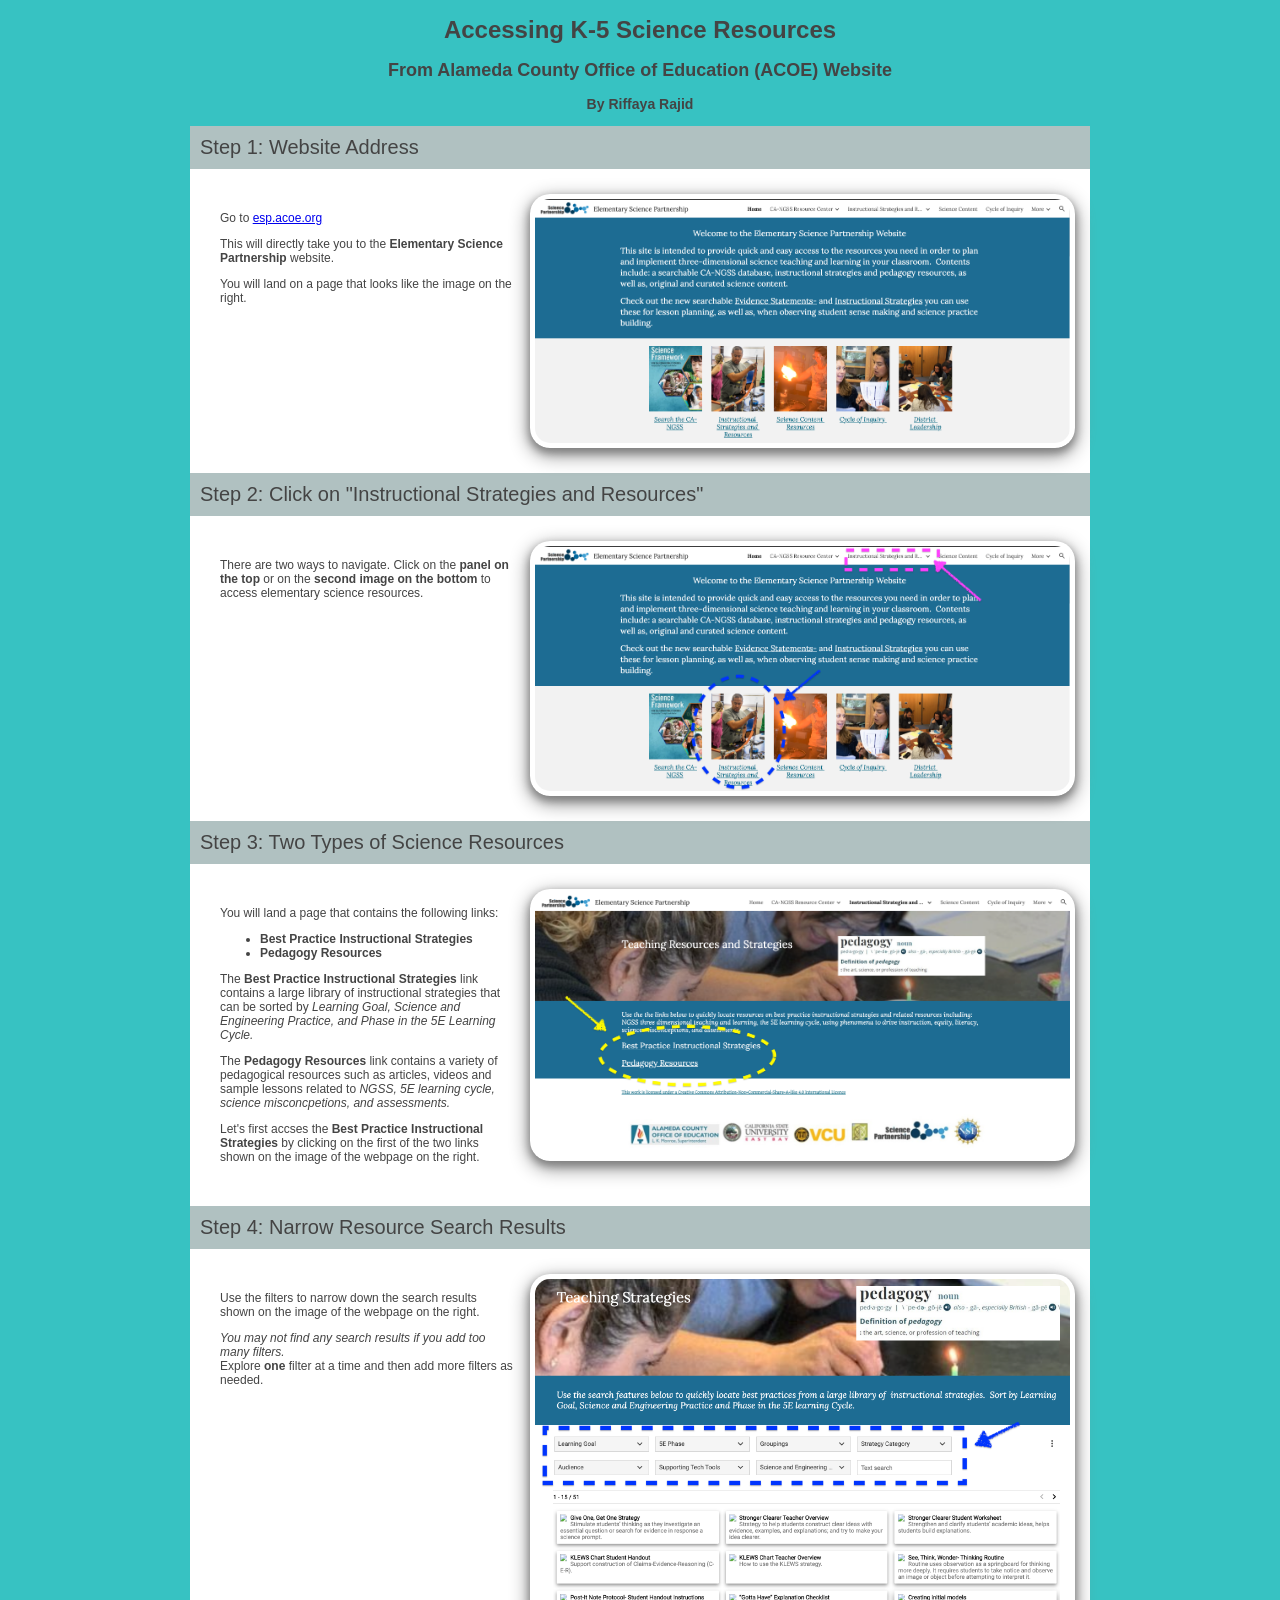
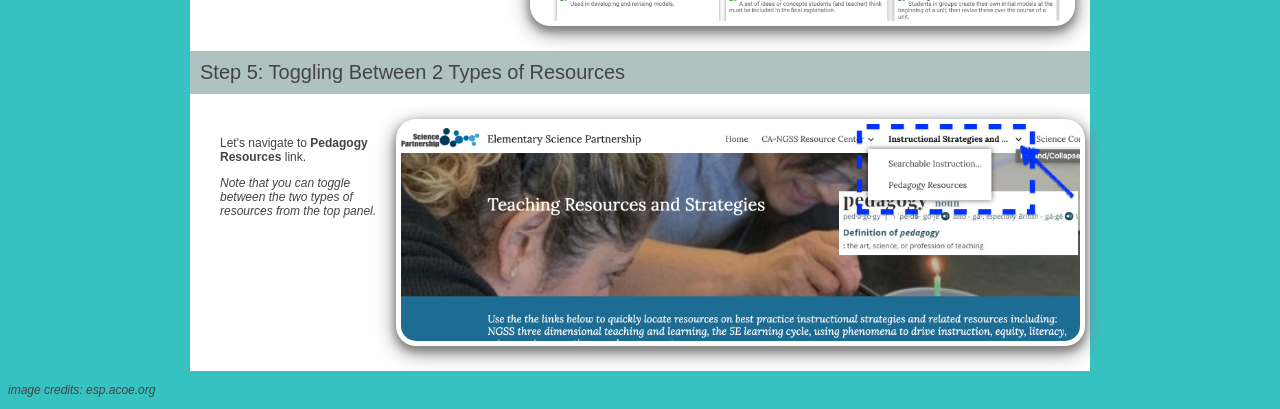
<file: ist541/lab1/index.html>
<!doctype html>
<html>
<head>
<meta charset="UTF-8">
<title>Lab 1- Job Aid</title>
	<link href="css/jobaid.css" rel="stylesheet">
	<style>
		body 
	
	</style>
</head>

<body>
	
	<div id="wrapper">
		
		<div id="header"> 
			<h1> Accessing K-5 Science Resources </h1>  
			<h2> From Alameda County Office of Education (ACOE) Website</h2>
			<h3> By Riffaya Rajid </h3>

		</div>	
		
		<div id="step1">
			
			<div class="stepTitle">
				   Step 1: Website Address
			</div>
			
		  <div class="stepContent"> 
				
				<div class="stepDescription">
					
				  <p>Go to <a href="http://esp.acoe.org" target="_blank">esp.acoe.org</a></p>          
       				<p>This will directly take you to the <strong>Elementary Science Partnership </strong>website.</p>          
     				<p>You will land on a page that looks like the image on the right.</p>
				</div>
			
				<div class="stepImage">
					<img src="img/step1.png" class="stepImage" alt="esp.acoe.org Landing Page" /><span style="font-size: 12px"></span>
			  </div>
				
			</div><!--stepContent-->
				
		</div><!--step1-->
		
		<div id="step2">
			
			<div class="stepTitle">
				Step 2: Click on "Instructional Strategies and Resources"
			</div>
			
			<div class="stepContent"> 
				
				<div class="stepDescription">
					<p>There are two ways to navigate. Click on the <strong>panel on the top</strong> or on the <strong>second image on the bottom</strong> to access elementary science resources. </p>
					
				</div>
			
				<div class="stepImage">
					<img src="img/step2.png" class="stepImage" alt="esp.acoe.org Landing Page" />
				</div>
				
				
			</div><!--stepContent-->
				
		</div><!--step2-->
		
		<div id="step3">
			
			<div class="stepTitle">
				Step 3: Two Types of Science Resources
			</div>
			
			<div class="stepContent"> 
				
				<div class="stepDescription">
					<p>You will land a page that contains the following links: </p>
					<p> <ul> <strong>
					<li>Best Practice Instructional Strategies </li>
					<li> Pedagogy Resources</li>
					</strong></ul> </p>
					<p> The <strong>Best Practice Instructional Strategies </strong> link contains a large library of instructional strategies that can be sorted by <i>Learning Goal, Science and Engineering Practice, and Phase in the 5E Learning Cycle.</i> </p>
					<p> The <strong>Pedagogy Resources</strong> link contains a variety of pedagogical resources such as articles, videos and sample lessons related to <i>NGSS, 5E learning cycle, science misconcpetions, and assessments.</i> 
					</p>
					<p>Let's first accses the <strong> Best Practice Instructional Strategies</strong> by clicking on the first of the two links shown on the image of the webpage on the right.
					</p>
					
				</div> 
			
				<div class="stepImage">
					<img src="img/step3.png" class="stepImage" alt="esp.acoe.org Landing Page" />
				</div>
				
			</div><!--stepContent-->
				
		</div><!--step3-->
	
	<div id="step4">
			
			<div class="stepTitle">
				Step 4: Narrow Resource Search Results
			</div>
			
			<div class="stepContent"> 
				
				<div class="stepDescription">
				
					
				<!--	<p><strong>Pedagogy Resources</strong> contains a variety of pedagogical resources such as articles, videos and sample lessons related to <i>NGSS, 5E learning cycle, science misconcpetions, and assessments.</i> 
					</p> -->
					<p>Use the filters to narrow down the search results shown on the image of the webpage on the right.
					</p>
					<p> <i> You may not find any search results if you add too many filters. </i> <br> Explore <strong>one</strong> filter at a time and then add more filters as needed.</p>
					
				</div> 
			
				<div class="stepImage">
					<img src="img/step4.png" class="stepImage" alt="esp.acoe.org Landing Page" />
				</div>
				
			</div><!--stepContent-->
				
		</div><!--step4-->
	
	<div id="step5">
			
			<div class="stepTitle">
				Step 5: Toggling Between 2 Types of Resources 
			</div>
			
			<div class="stepContent"> 
				
				<div class="stepDescription">
				
					
					
					<p>Let's navigate to <strong> Pedagogy Resources</strong> link.
					
					</p>
					<p> <i> Note that you can toggle between the two types of resources from the top panel.
					
				</div> 
			
				<div class="stepImage">
					<img src="img/step5.png" class="stepImage" alt="esp.acoe.org Landing Page" />
				</div>
				
			</div><!--stepContent-->
				
		</div><!--step5-->
		
	</div><!--wrapper-->
	
	<p>image credits: esp.acoe.org</p>
	
	
</body>
</html>
</file>
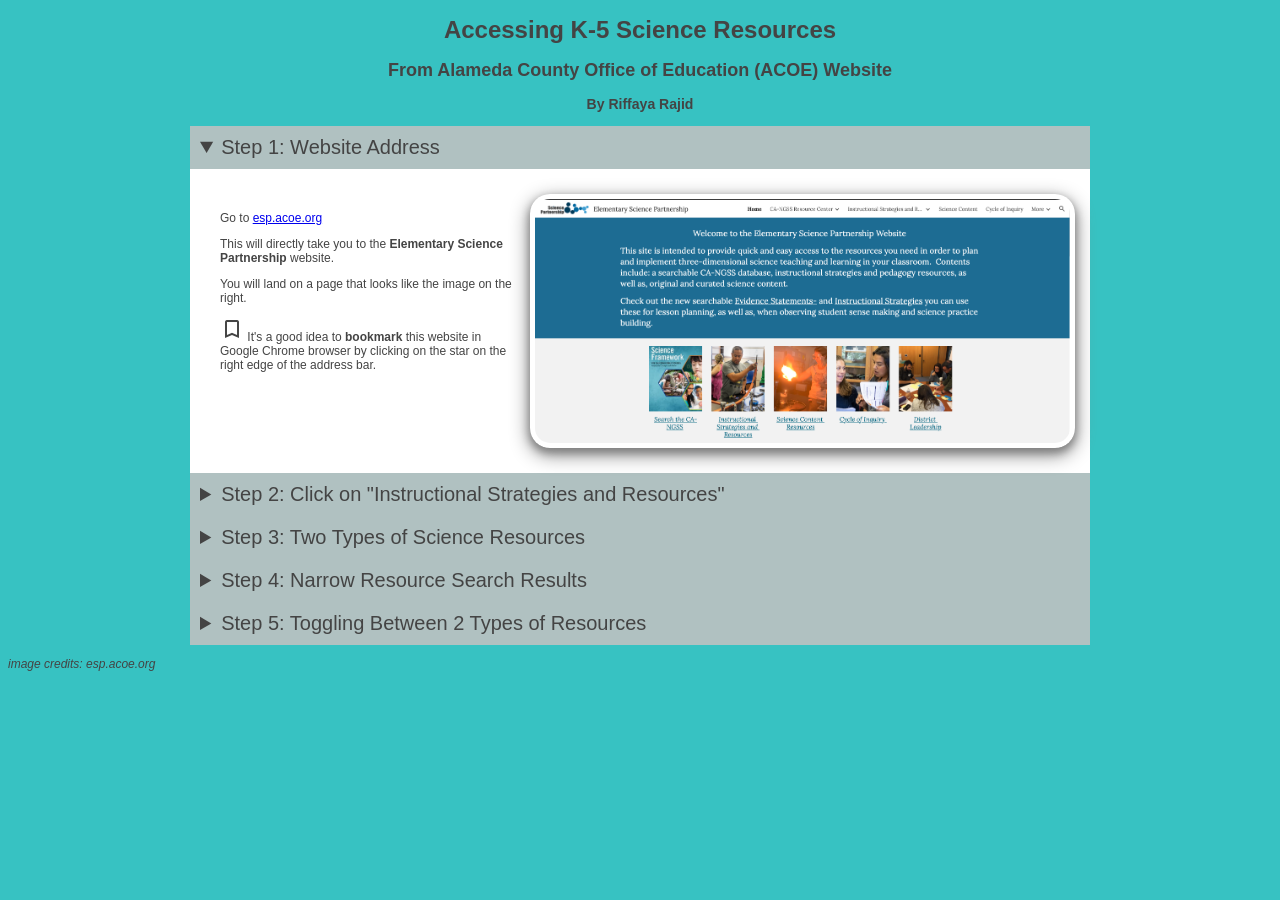
<file: ist541/lab2/index.html>
<!doctype html>
<html>
	
<head>
<meta charset="UTF-8">
	
<title>Lab 1- Job Aid</title>
	
	<link href="https://fonts.googleapis.com/icon?family=Material+Icons"
      rel="stylesheet">
	<link href="../lab1/css/jobaid.css" rel="stylesheet">
</head>

	
<body>
	
	<div id="wrapper">
		
		<div id="header"> 
			<h1> Accessing K-5 Science Resources </h1>  
			<h2> From Alameda County Office of Education (ACOE) Website</h2>
			<h3> By Riffaya Rajid </h3>

		</div>	
		
		<div id="step1">
			
			<details open>
			
			<summary class="stepTitle">
				   Step 1: Website Address
			</summary>
			
		  <div class="stepContent"> 
				
				<div class="stepDescription">
					
				  	<p>Go to <a href="http://esp.acoe.org" target="_blank">esp.acoe.org</a></p>          
       				<p>This will directly take you to the <strong>Elementary Science Partnership </strong>website.</p>          
     				<p>You will land on a page that looks like the image on the right.</p>
					<p class= "attention"> 
						<span class="material-icons">bookmark_border</span>
						It's a good idea to <strong>bookmark </strong>this website in Google Chrome browser by clicking on the star on the right edge of the address bar.</p>
					
				</div>
			
				<div class="stepImage">
					<img src="../lab1/img/step1.png" class="stepImage" alt="esp.acoe.org Landing Page" /><span style="font-size: 12px"></span>
			  	</div>
			  
			</div><!--stepContent-->
				
				</details>
				
		</div><!--step1-->
		
		<div id="step2">
			
			<details>
			
			<summary class="stepTitle">
				Step 2: Click on "Instructional Strategies and Resources"
			</summary>
			
			<div class="stepContent"> 
				
				<div class="stepDescription">
					<p>There are two ways to navigate. Click on the <strong>panel on the top </strong>or on the <strong>second image on the bottom </strong> to access elementary science resources. </p>
					
				</div>
			
				<div class="stepImage">
					<img src="../lab1/img/step2.png" class="stepImage" alt="esp.acoe.org Landing Page" />
				</div>
				
				
			</div><!--stepContent-->
				
				</details>
				
		</div><!--step2-->
		
		<div id="step3">
			
			<details>
			
			<summary class="stepTitle">
				Step 3: Two Types of Science Resources
			</summary>
			
		  <div class="stepContent"> 
				
				<div class="stepDescription">
					<p>You will land a page that contains the following links: </p>
					<p> <ul> <strong>
					<li>Best Practice Instructional Strategies </li>
					<li> Pedagogy Resources</li>
					</strong></ul> </p>
					<p> The <strong>Best Practice Instructional Strategies </strong> link contains a large library of instructional strategies that can be sorted by <i>Learning Goal, Science and Engineering Practice, and Phase in the 5E Learning Cycle.</i> </p>
					<p> The <strong>Pedagogy Resources</strong> link contains a variety of pedagogical resources such as articles, videos and sample lessons related to <i>NGSS, 5E learning cycle, science misconcpetions, and assessments.</i> 
					</p>
					<p>Let's first accses the <strong> Best Practice Instructional Strategies</strong> by clicking on the first of the two links shown on the image of the webpage on the right.
					</p>
					
				</div> 
			
				<div class="stepImage">
					<img src="../lab1/img/step3.png" class="stepImage" alt="esp.acoe.org Landing Page" />
				</div>
				
			</div><!--stepContent-->
			
			</details>
				
		</div><!--step3-->
	
	<div id="step4">
		
			<details> 
			
			<summary class="stepTitle">
				Step 4: Narrow Resource Search Results
			</summary>
			
	  <div class="stepContent"> 
				
				<div class="stepDescription">
				
					
				<!--	<p><strong>Pedagogy Resources</strong> contains a variety of pedagogical resources such as articles, videos and sample lessons related to <i>NGSS, 5E learning cycle, science misconcpetions, and assessments.</i> 
					</p> -->
					<p>Use the filters to narrow down the search results shown on the image of the webpage on the right.
					</p>
					
						<p class="warning">
						<span class="material-icons" style="color:red; important!">warning</span>
						<i> You may not find any search results if you add too many filters. </i> <br> Explore <strong>one</strong> filter at a time and then add more filters as needed.</p>
					
				</div> 
			
				<div class="stepImage">
					<img src="../lab1/img/step4.png" class="stepImage" alt="esp.acoe.org Landing Page" />
				</div>
				
			</div><!--stepContent-->
				
				</details>
				
		</div><!--step4-->
	
	<div id="step5">
		
			<details>
			
			<summary class="stepTitle">
				Step 5: Toggling Between 2 Types of Resources 
			</summary>
			
			<div class="stepContent"> 
				
				<div class="stepDescription">
				
					
					
					<p>Let's navigate to <strong> Pedagogy Resources</strong> link.
					
					</p>
					<p> <i> Note that you can toggle between the two types of resources from the top panel.
					
				</div> 
			
				<div class="stepImage">
					<img src="../lab1/img/step5.png" class="stepImage" alt="esp.acoe.org Landing Page" />
				</div>
				
			</div><!--stepContent-->
				
				</details>
				
		</div><!--step5-->
		
	</div><!--wrapper-->
	
	<p>image credits: esp.acoe.org</p>
	
	
</body>
</html>
</file>
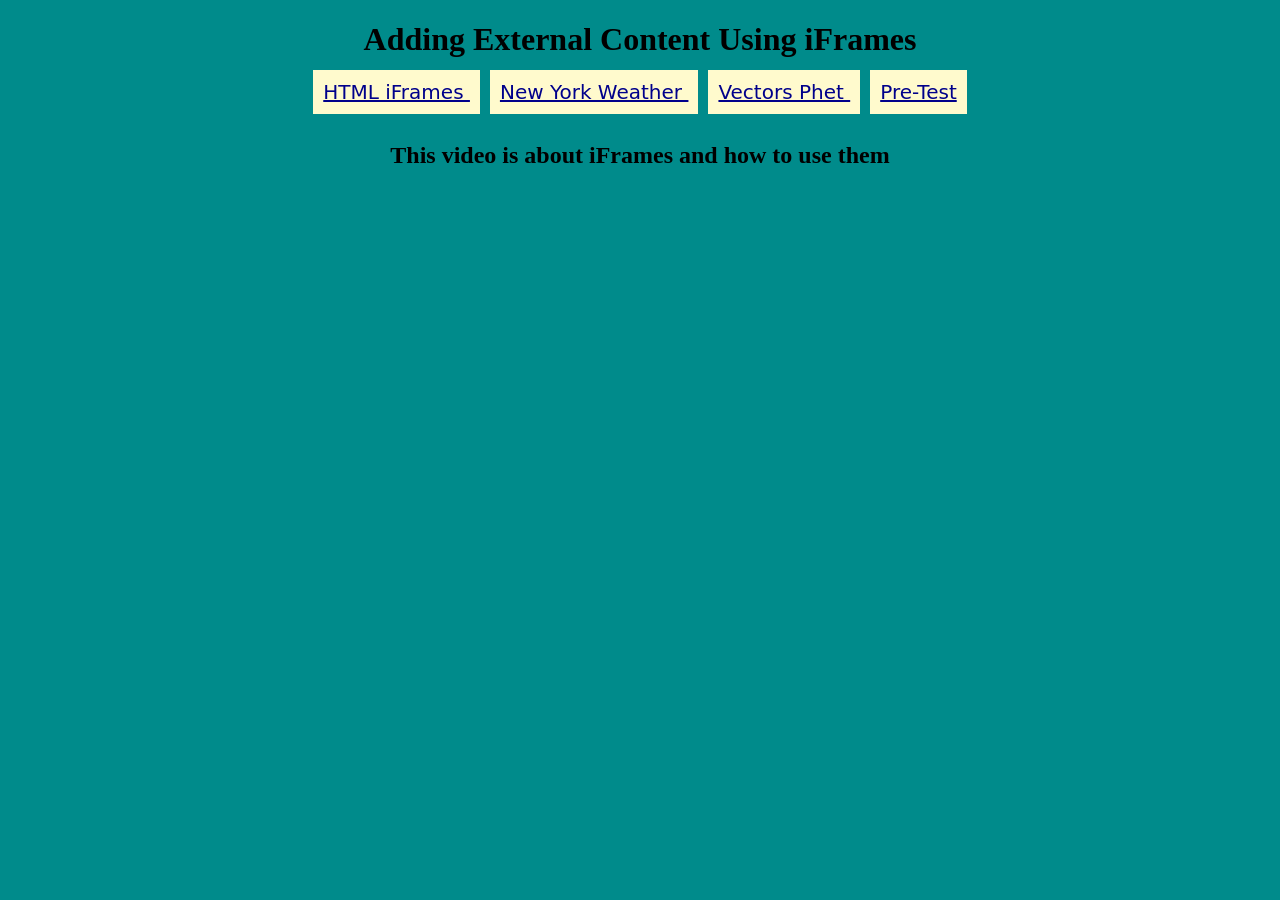
<file: ist541/lab3/index.html>
<!doctype html>
<html>
<head>
<meta charset="UTF-8">
<title>Lab 3: Embedding external content using iFrames</title>
<link href="css/lab3.css" rel="stylesheet" type="text/css">
</head>

<body>
		   <h1> Adding External Content Using iFrames </h1>
				<a href="index.html"> HTML iFrames </a>
				<a href="page2.html"> New York Weather </a>
				<a href="page3.html"> Vectors Phet </a>
				<a href="page4.html"> Pre-Test </a>
<br><br>
	<h2> This video is about iFrames and how to use them</h2>
	<!-- iFrame code will be added below -->

	
	<iframe width="560" height="315" src="https://www.youtube.com/embed/s4BibernJxU" title="YouTube video player" frameborder="0" allow="accelerometer; autoplay; clipboard-write; encrypted-media; gyroscope; picture-in-picture" allowfullscreen></iframe>
	
	
	

</body>
</html>
</file>
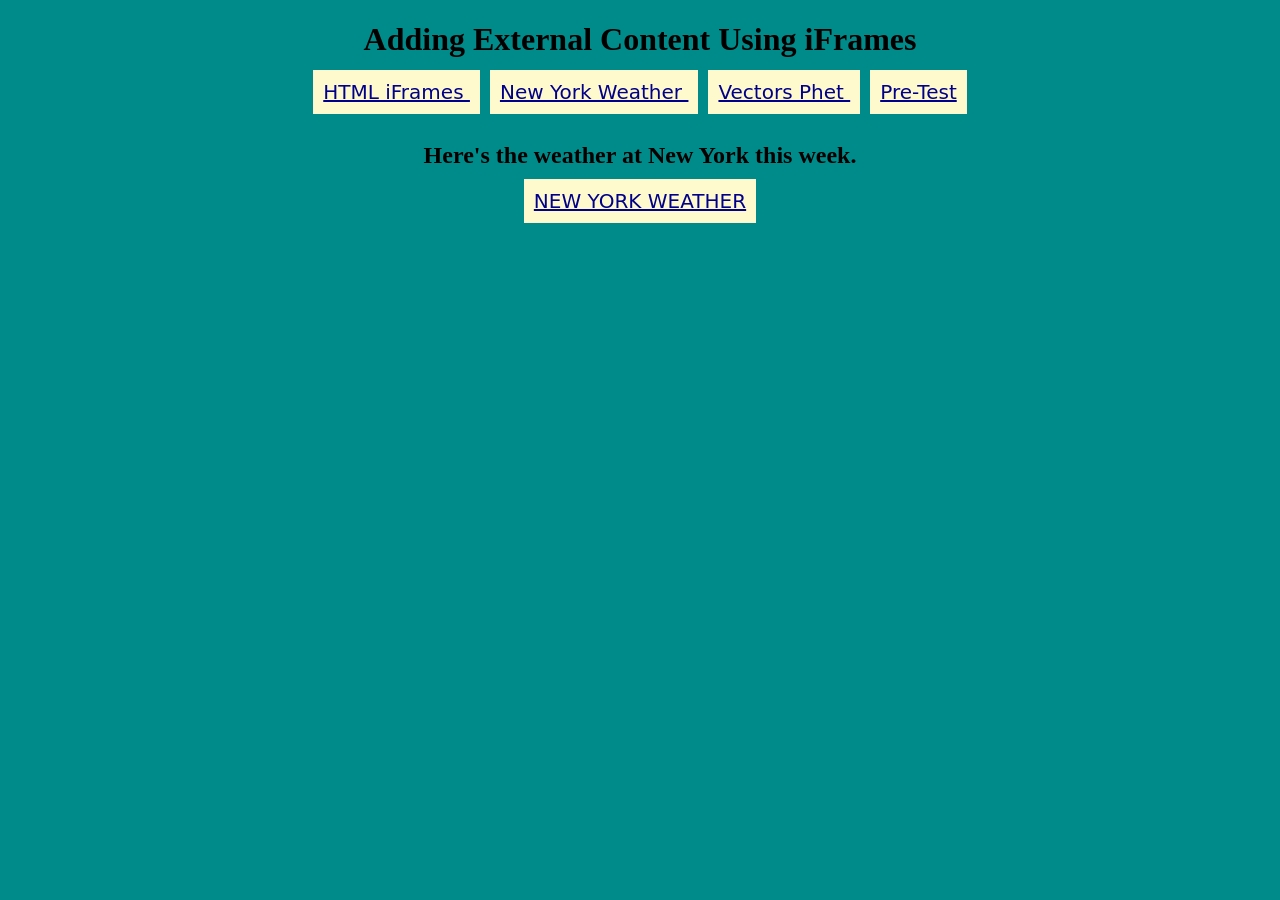
<file: ist541/lab3/page2.html>
<!doctype html>
<html>
<head>
<meta charset="UTF-8">
<title>Lab 3: Embedding external content using iFrames</title>
<link href="css/lab3.css" rel="stylesheet" type="text/css">
</head>

<body>
		   <h1> Adding External Content Using iFrames </h1>
				<a href="index.html"> HTML iFrames </a>
				<a href="page2.html"> New York Weather </a>
				<a href="page3.html"> Vectors Phet </a>
				<a href="page4.html"> Pre-Test </a>
<br><br>
	<h2> Here's the weather at New York this week.</h2>
	<!-- iFrame code will be added below -->

	<a class="weatherwidget-io" href="https://forecast7.com/en/40d71n74d01/new-york/" data-label_1="NEW YORK" data-label_2="WEATHER" data-theme="original" >NEW YORK WEATHER</a>
<script>
!function(d,s,id){var js,fjs=d.getElementsByTagName(s)[0];if(!d.getElementById(id)){js=d.createElement(s);js.id=id;js.src='https://weatherwidget.io/js/widget.min.js';fjs.parentNode.insertBefore(js,fjs);}}(document,'script','weatherwidget-io-js');
</script>
	
	

</body>
</html>
</file>
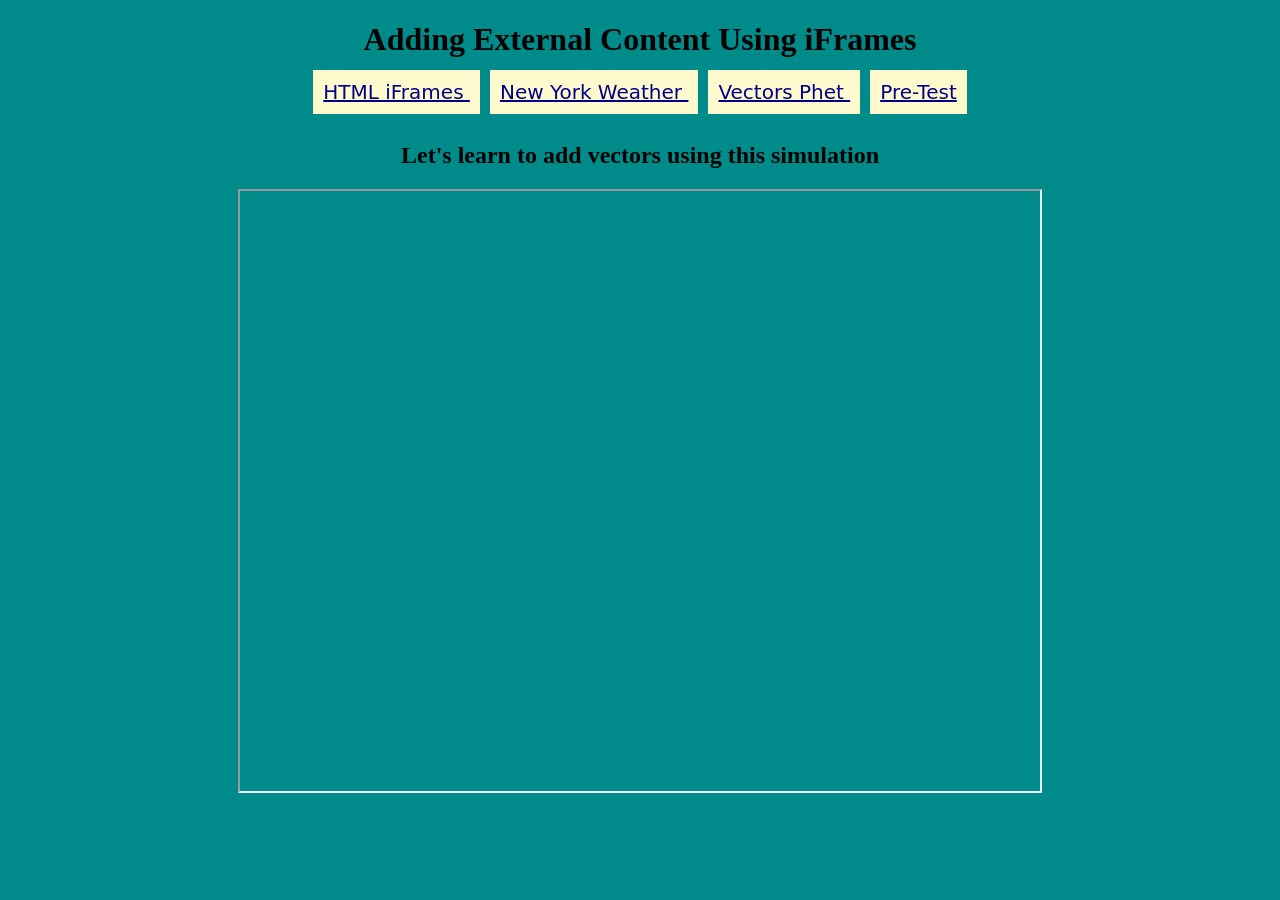
<file: ist541/lab3/page3.html>
<!doctype html>
<html>
<head>
<meta charset="UTF-8">
<title>Lab 3: Embedding external content using iFrames</title>
<link href="css/lab3.css" rel="stylesheet" type="text/css">
</head>

<body>
		   <h1> Adding External Content Using iFrames </h1>
				<a href="index.html"> HTML iFrames </a>
				<a href="page2.html"> New York Weather </a>
				<a href="page3.html"> Vectors Phet </a>
				<a href="page4.html"> Pre-Test </a>
<br><br>
	<h2> Let's learn to add vectors using this simulation</h2>
	<!-- iFrame code will be added below -->
<iframe src="https://phet.colorado.edu/sims/html/vector-addition/latest/vector-addition_en.html"
        width="800"
        height="600"
        allowfullscreen>
</iframe>
	
	
	

</body>
</html>
</file>
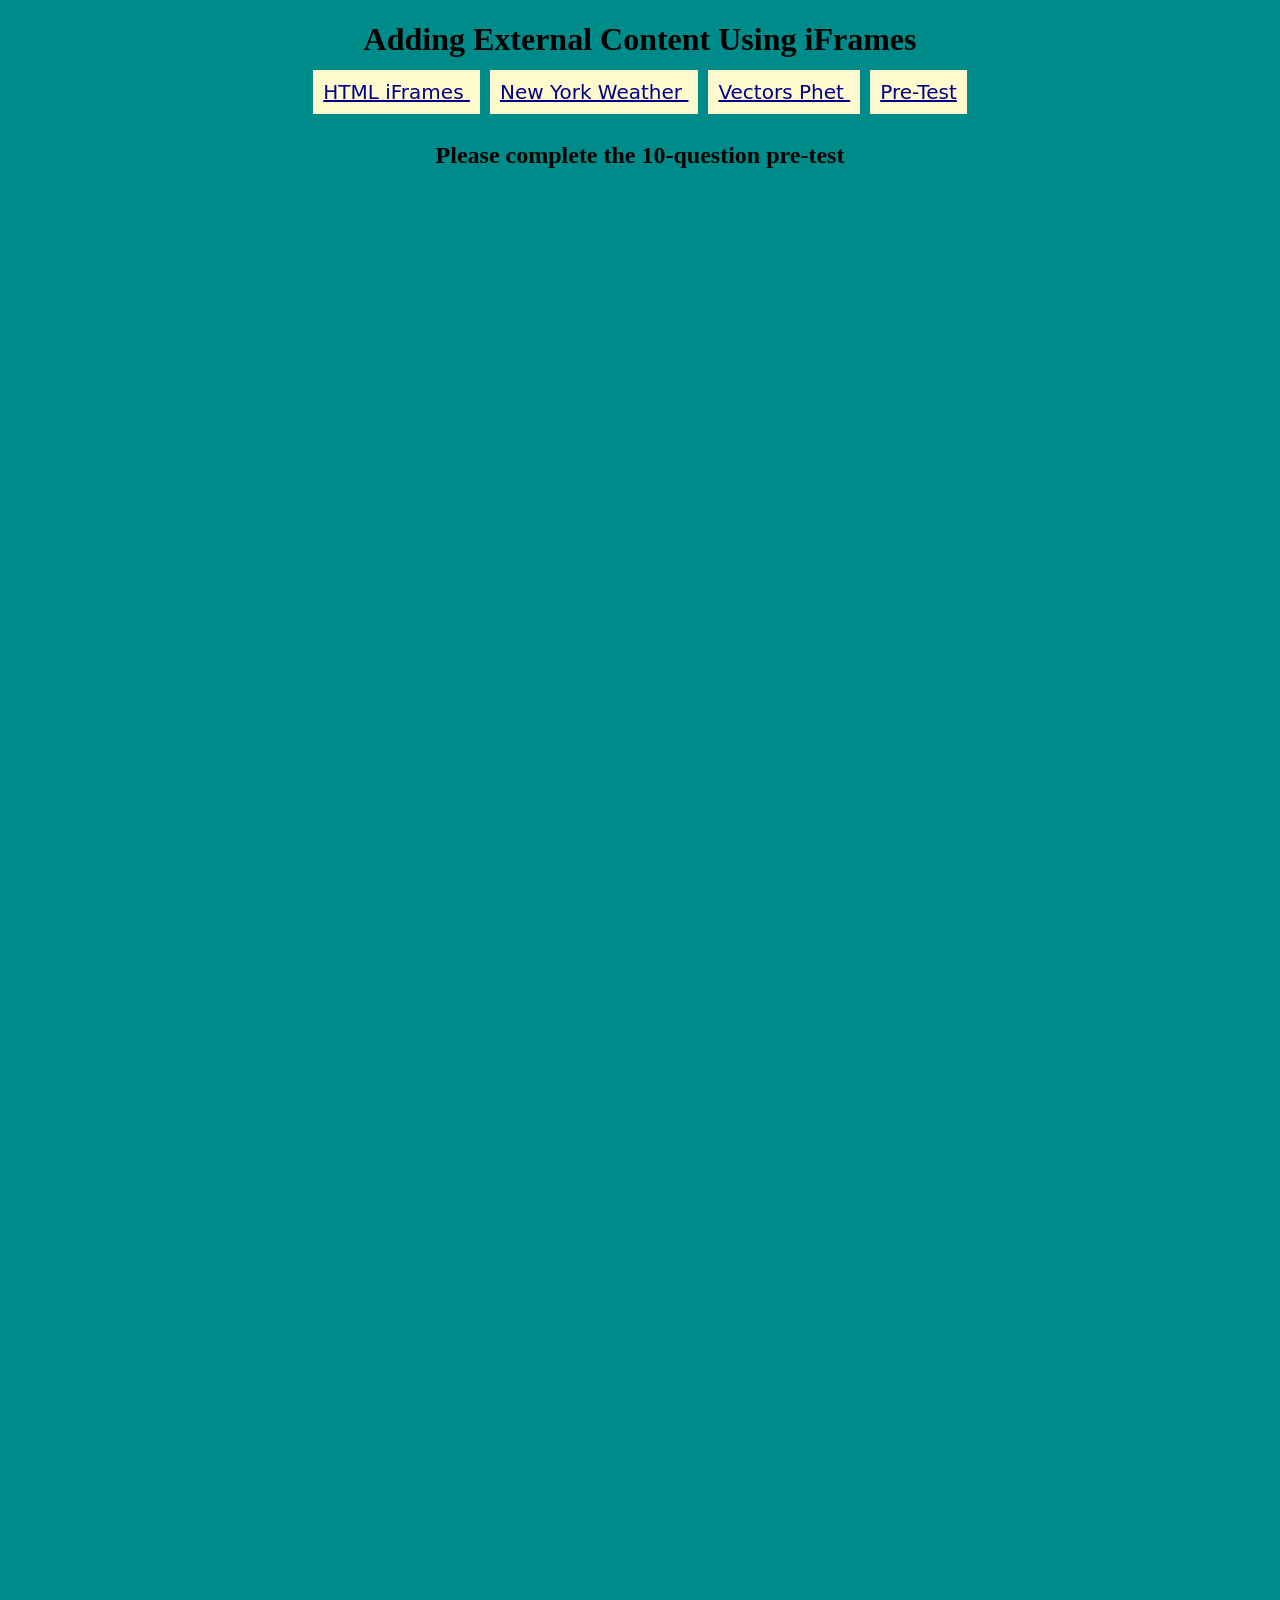
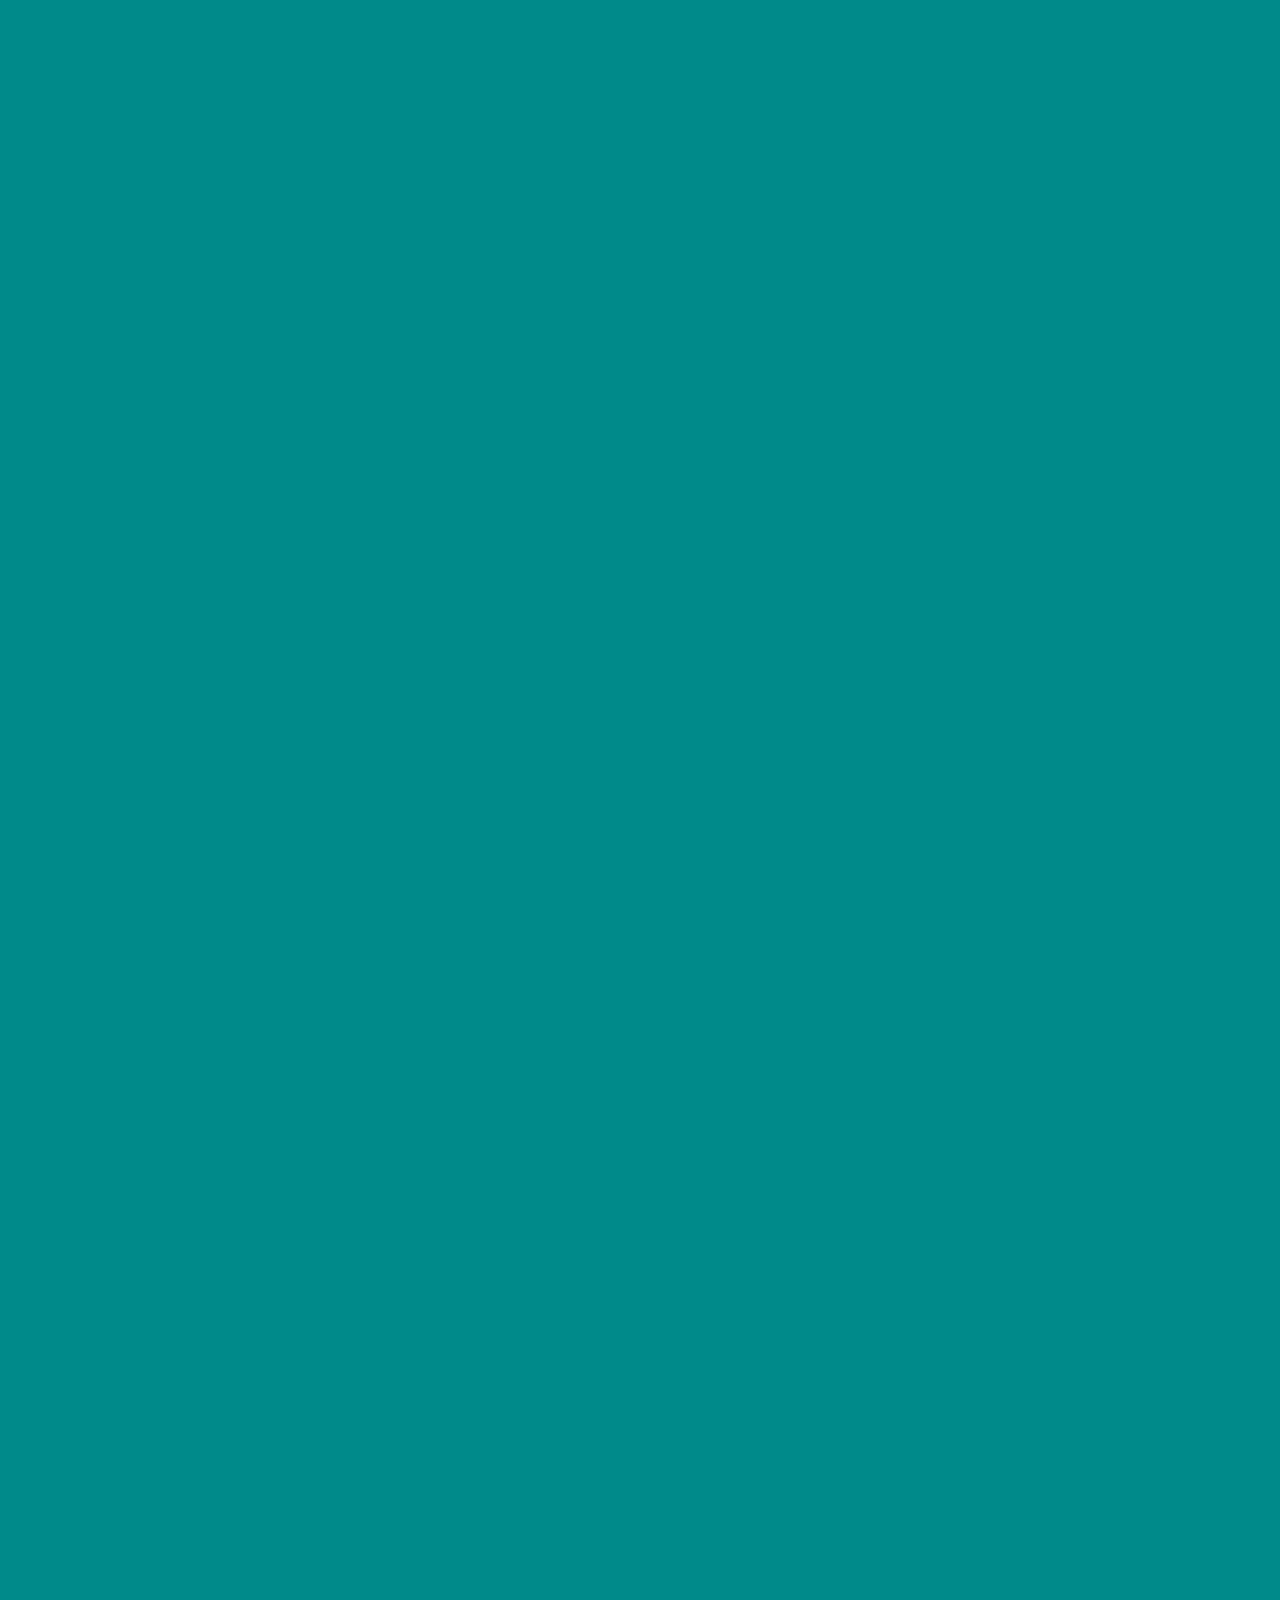
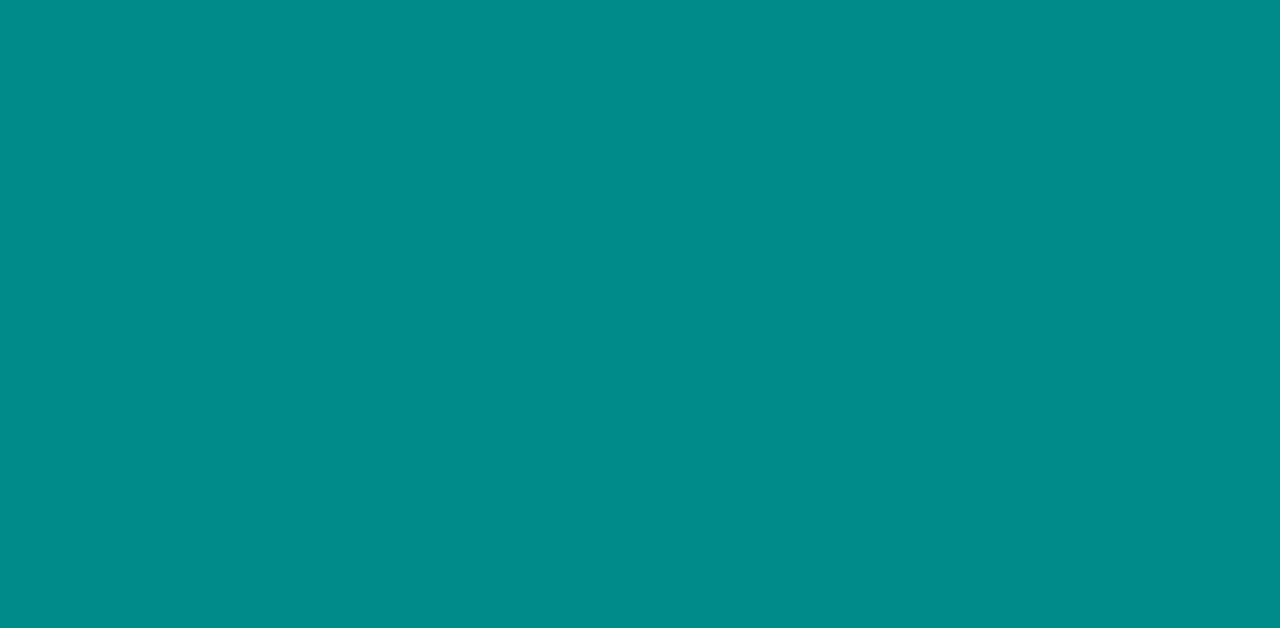
<file: ist541/lab3/page4.html>
<!doctype html>
<html>
<head>
<meta charset="UTF-8">
<title>Lab 3: Embedding external content using iFrames</title>
<link href="css/lab3.css" rel="stylesheet" type="text/css">
</head>

<body>
		   <h1> Adding External Content Using iFrames </h1>
				<a href="index.html"> HTML iFrames </a>
				<a href="page2.html"> New York Weather </a>
				<a href="page3.html"> Vectors Phet </a>
				<a href="page4.html"> Pre-Test </a>
<br><br>
	<h2>Please complete the 10-question pre-test</h2>
	<!-- iFrame code will be added below -->
	
<iframe src="https://docs.google.com/forms/d/e/1FAIpQLSff22N09qppA8xwCIF-a_qF6jiwNL5ZPVkUKaeSyBxoSNb3JQ/viewform?embedded=true" width="640" height="3627" frameborder="0" marginheight="0" marginwidth="0">Loading…</iframe>

</body>
</html>
</file>
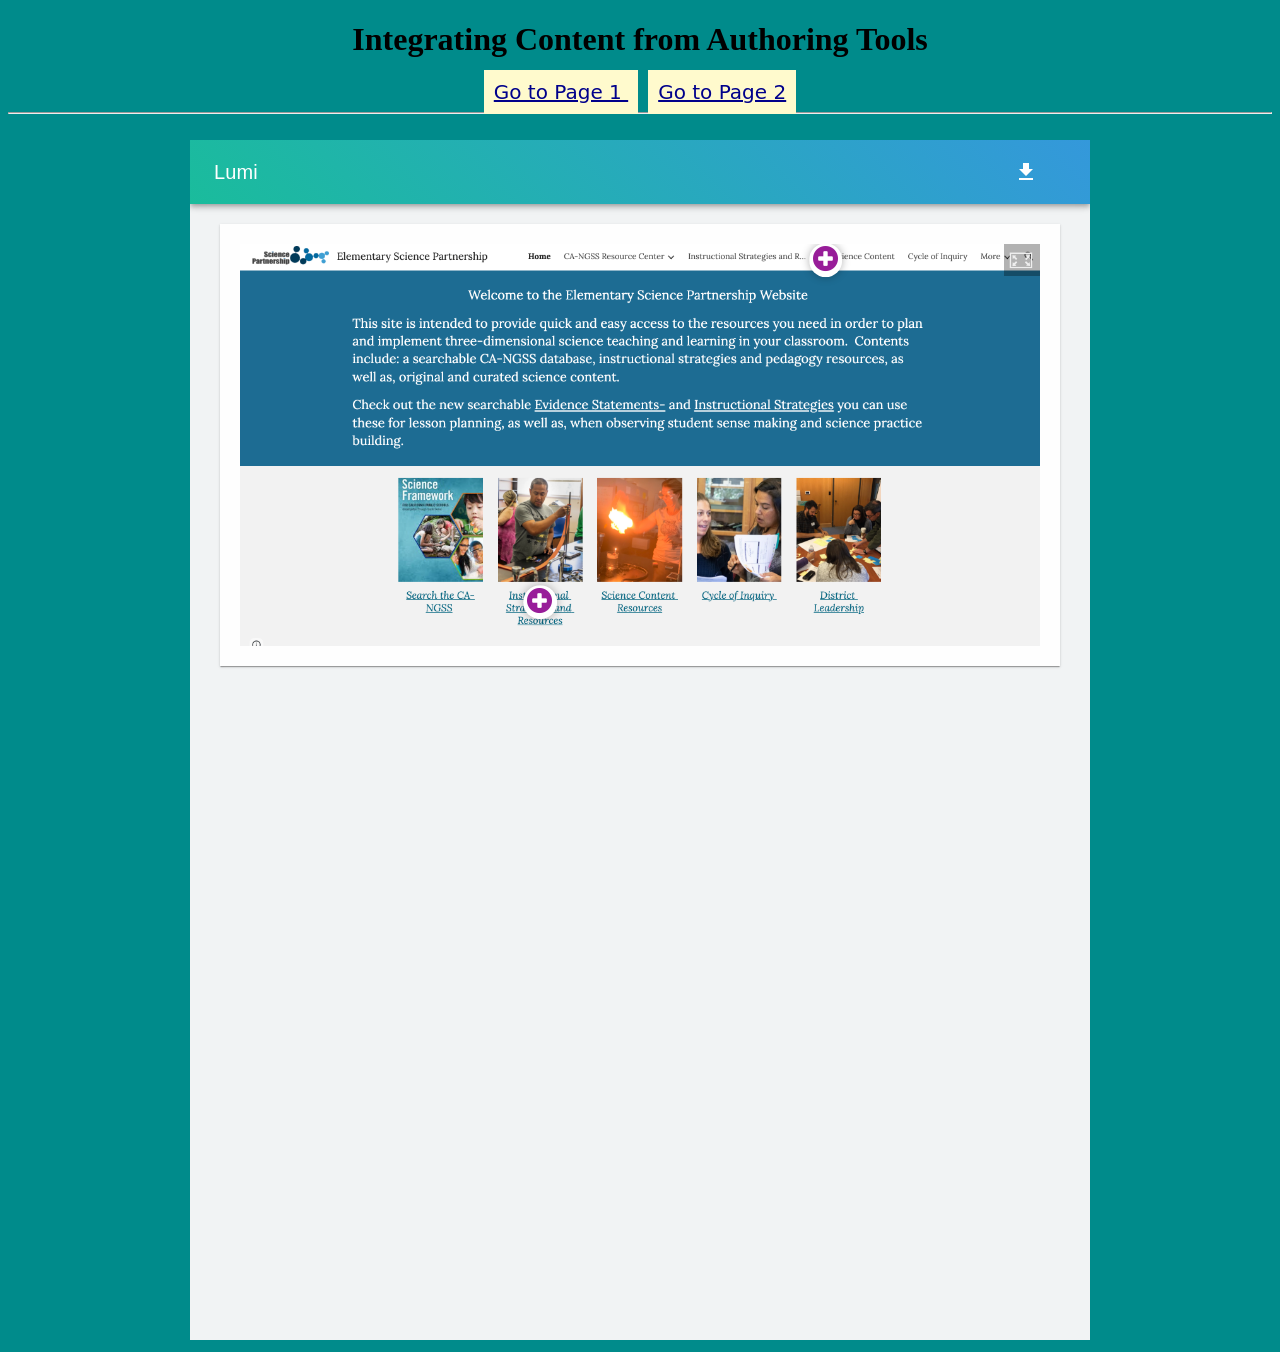
<file: ist541/lab4/page2.html>
<!doctype html>
<html>
<head>
<meta charset="UTF-8">
<title>Untitled Document</title>
	<link href="../lab3/css/lab3.css" rel="stylesheet">
</head>

<body>
	   <h1> Integrating Content from Authoring Tools </h1>
		<a href="index.html">  Go to Page 1 </a>
		<a href="page2.html"> Go to Page 2 </a>
		<br><hr><br>
	<iframe width="900" height="1200" src="lesson2/index.html" frameborder="0" allow="autoplay;" allowfullscreen></iframe>

</body>
</html>
</file>
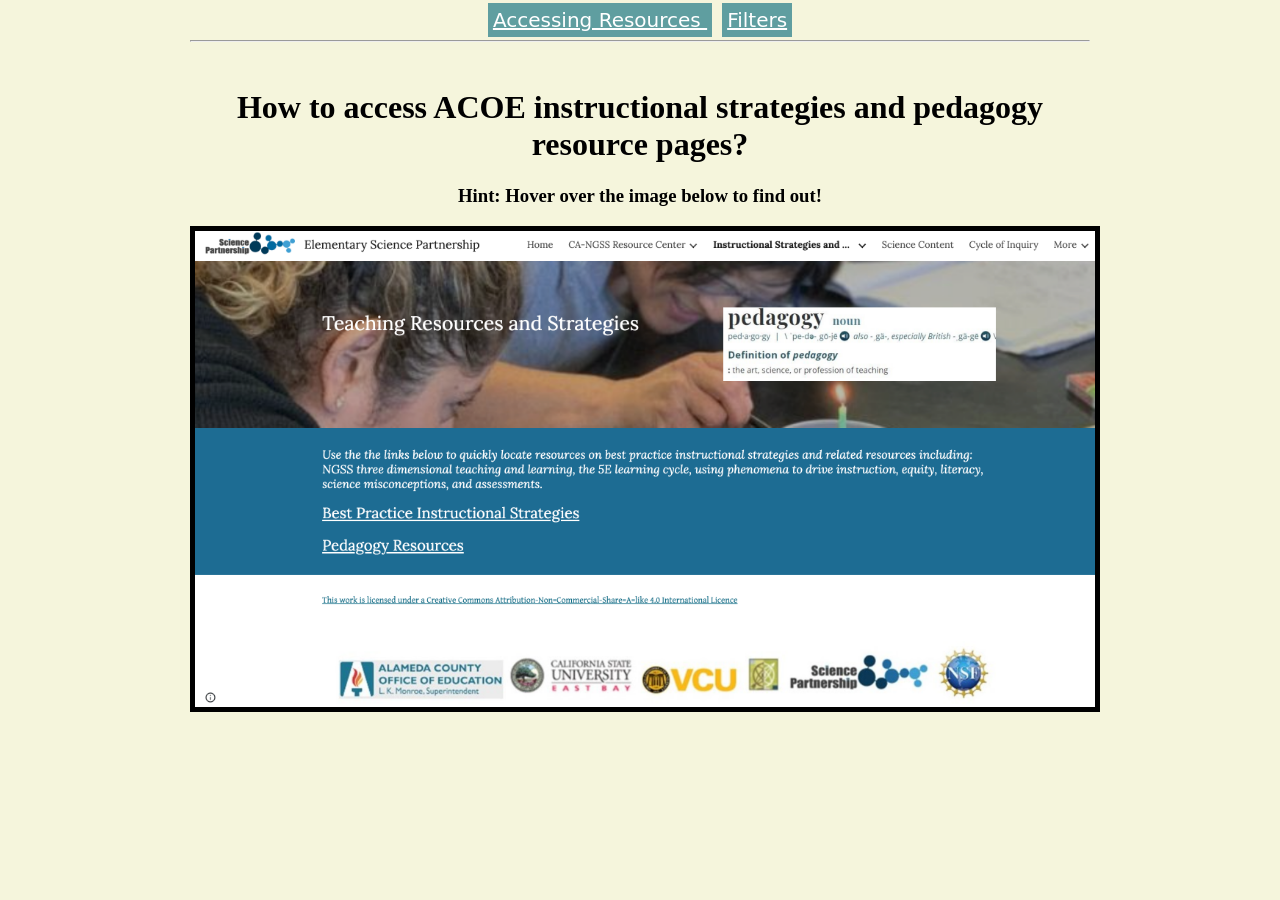
<file: ist541/lab5/question1.html>
<!doctype html>
<html>
<head>
<meta charset="UTF-8">
<title>Accessing Resource Webpages</title>
<link href="css/screenshots.css" rel="stylesheet" type="text/css">
<script src="https://ajax.googleapis.com/ajax/libs/jquery/3.6.0/jquery.min.js"></script>

	<script>
$( function(){
		$("#screen_2").mouseenter( function(){
		$("#screen_2_arrows").css("display","inline");
		$("#screen_2 ").css("display","none");
		$("#answer").html("<h2>There are two ways to access them!</h2>");


});
	
		$("#screen_2_arrows").mouseleave( function(){
		$("#screen_2").css("display","inline");
		$("#screen_2_arrows").css("display","none");
		$("#answer").html("");
});
	
		$("#option2, #option4").click( function(){
        $("#feedback").html("<h2 style='color:red'> Koalas don't eat meat. They are herbivores. </h2>");
		$("#screen_2_arrows").css("display","none");
});


});
	</script>
	
</head>

<body>
	<div id="wrapper">
		
		
		<a href="question1.html">  Accessing Resources </a>
		<a href="question2.html"> Filters </a>
		<br><hr><br>

 
<h1>How to access ACOE instructional strategies and pedagogy resource pages?</h1>
 
<h3 id="hint">Hint: Hover over the image below to find out!</h3>
 
<img id="screen_2"   src="img/screen_2.png"   />
 
<img id="screen_2_arrows" src="img/screen_2_arrows.png" />
 
<div id="answer"></div>  <!-- This is a placeholder to display here the answer-->
 
</div> <!-- closing  “wrapper” -->

	
</body>
</html>
</file>
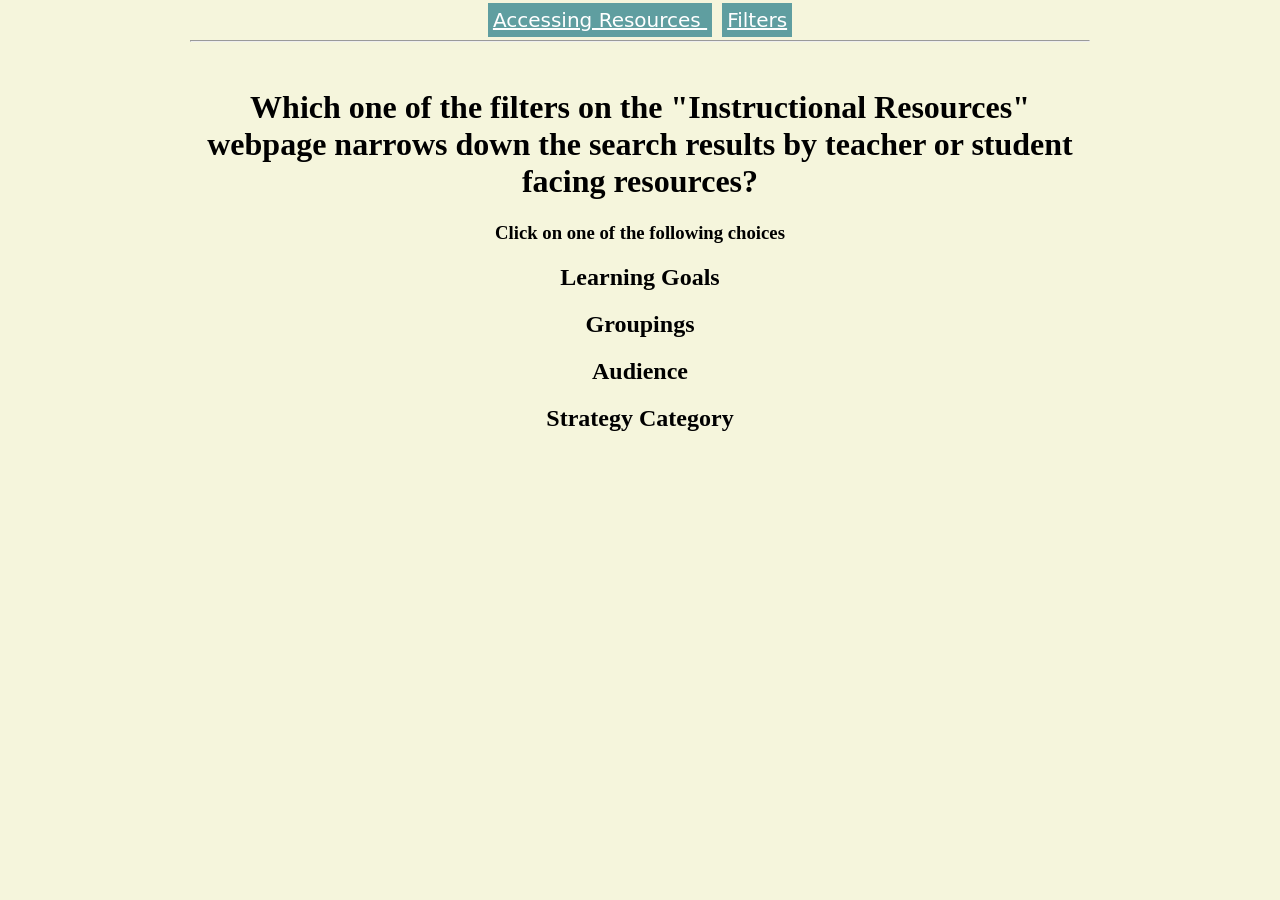
<file: ist541/lab5/question2.html>
<!doctype html>
<html>
<head>
<meta charset="UTF-8">
<title>Untitled Document</title>
<link href="css/screenshots.css" rel="stylesheet" type="text/css">
<script src="https://ajax.googleapis.com/ajax/libs/jquery/3.6.0/jquery.min.js"></script>
<script>
 
$(function(){
$("#option1").click( function(){
   $("#feedback").html("<h2 style='color:red'> Learning goals include different types of learning. </h2>");
    $("#filters").css("display","none");
$("#option3").click( function(){
    $("#feedback").html("<h2 style='color:green'> Correct! The audience filter narrows result by teacher and students.</h2>");
    $("#filters").css("display","inline");
});
	
$("#option2, #option4").click( function(){
    $("#feedback").html("<h2 style='color:red'> This does not specifically narrow results by teacher and student. </h2>");
$("#filters").css("display","none");
});


});
 
});

</script>
	
</head>

<body>
	
	<div id="wrapper">
		
		<a href="question1.html">  Accessing Resources </a>
		<a href="question2.html"> Filters </a>
		<br><hr><br>

<h1>Which one of the filters on the "Instructional Resources" webpage narrows down the search results by teacher or student facing resources?</h1>
<h3>Click on one of the following choices</h3>
 
<h2 id="option1" class="choices"> Learning Goals </h2>
<h2 id="option2" class="choices"> Groupings </h2>
<h2 id="option3" class="choices"> Audience </h2>
<h2 id="option4" class="choices"> Strategy Category </h2>
 
<div id="feedback"></div>
<img id="filters" src="img/filters.png" />
	</div>

	
</body>
</html>
</file>
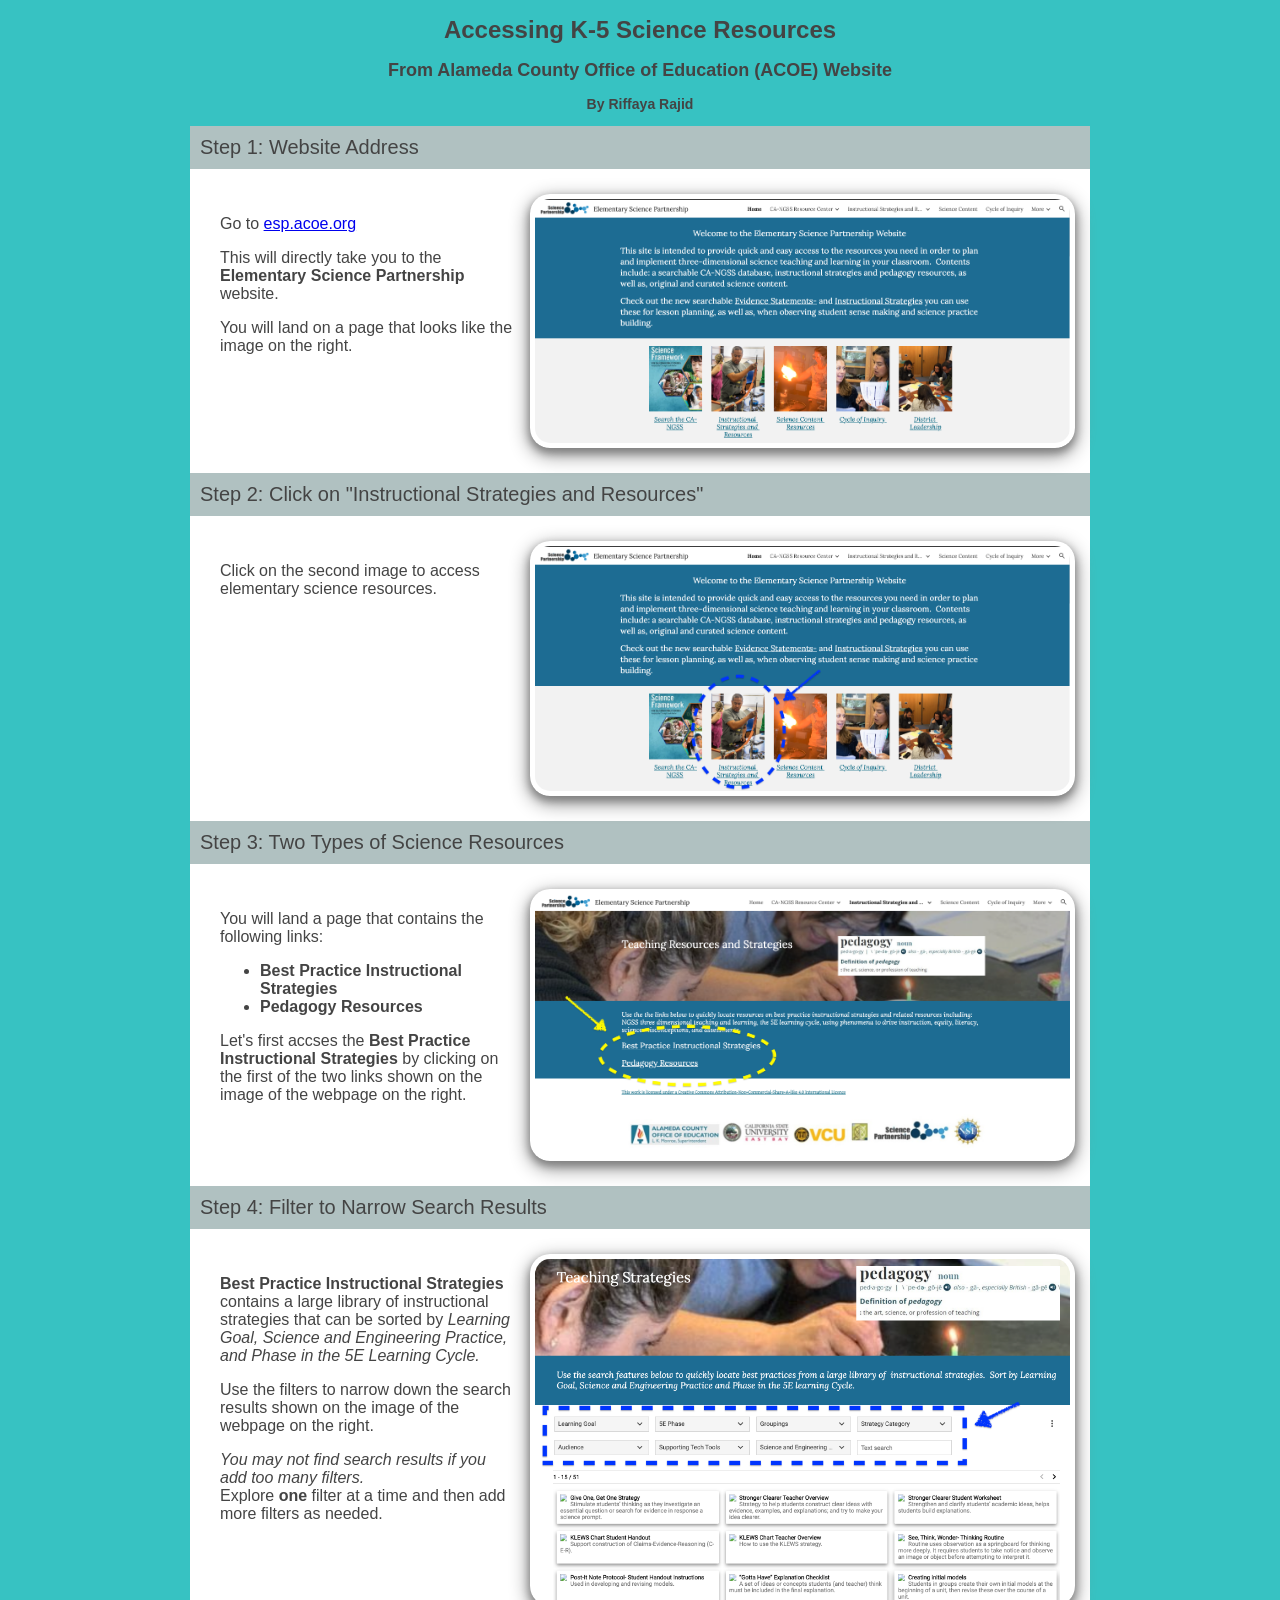
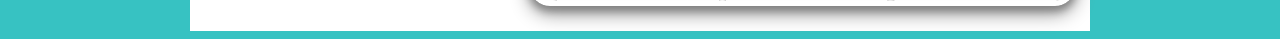
<file: ist541/lab1/css/Lab 1- Job Aid.html>
<!DOCTYPE html>
<!-- saved from url=(0052)file:///Users/riffaya/Desktop/ist541/lab1/index.html -->
<html><head><meta http-equiv="Content-Type" content="text/html; charset=UTF-8">

<title>Lab 1- Job Aid</title>
	<link href="./Lab 1- Job Aid_files/jobaid.css" rel="stylesheet">
	<style>
		body 
	
	</style>
</head>

<body>
	
	<div id="wrapper">
		
		<div id="header"> 
			<h1> Accessing K-5 Science Resources </h1>  
			<h2> From Alameda County Office of Education (ACOE) Website</h2>
			<h3> By Riffaya Rajid </h3>

		</div>	
		
		<div id="step1">
			
			<div class="stepTitle">
				   Step 1: Website Address
			</div>
			
		  <div class="stepContent"> 
				
				<div class="stepDescription">
					
				  <p>Go to <a href="http://esp.acoe.org/" target="_blank">esp.acoe.org</a></p>          
       				<p>This will directly take you to the <strong>Elementary Science Partnership </strong>website.</p>          
     				<p>You will land on a page that looks like the image on the right.</p>
				</div>
			
				<div class="stepImage">
					<img src="./Lab 1- Job Aid_files/step1.png" class="stepImage" alt="esp.acoe.org Landing Page"><span style="font-size: 12px"></span>
			  </div>
				
			</div><!--stepContent-->
				
		</div><!--step1-->
		
		<div id="step2">
			
			<div class="stepTitle">
				Step 2: Click on "Instructional Strategies and Resources"
			</div>
			
			<div class="stepContent"> 
				
				<div class="stepDescription">
					<p>Click on the second image to access elementary science resources. </p>
					
				</div>
			
				<div class="stepImage">
					<img src="./Lab 1- Job Aid_files/step2.png" class="stepImage" alt="esp.acoe.org Landing Page">
				</div>
				
				
			</div><!--stepContent-->
				
		</div><!--step2-->
		
		<div id="step3">
			
			<div class="stepTitle">
				Step 3: Two Types of Science Resources
			</div>
			
			<div class="stepContent"> 
				
				<div class="stepDescription">
					<p>You will land a page that contains the following links: </p>
					<p> </p><ul> <strong>
					<li>Best Practice Instructional Strategies </li>
					<li> Pedagogy Resources</li>
					</strong></ul> <p></p>
					
					<p>Let's first accses the <strong> Best Practice Instructional Strategies</strong> by clicking on the first of the two links shown on the image of the webpage on the right.
					</p>
					
				</div> 
			
				<div class="stepImage">
					<img src="./Lab 1- Job Aid_files/step3.png" class="stepImage" alt="esp.acoe.org Landing Page">
				</div>
				
			</div><!--stepContent-->
				
		</div><!--step4-->
	
	<div id="step4">
			
			<div class="stepTitle">
				Step 4: Filter to Narrow Search Results
			</div>
			
			<div class="stepContent"> 
				
				<div class="stepDescription">
				
					<p> <strong>Best Practice Instructional Strategies </strong>contains a large library of instructional strategies that can be sorted by <i>Learning Goal, Science and Engineering Practice, and Phase in the 5E Learning Cycle.</i> </p>
				<!--	<p><strong>Pedagogy Resources</strong> contains a variety of pedagogical resources such as articles, videos and sample lessons related to <i>NGSS, 5E learning cycle, science misconcpetions, and assessments.</i> 
					</p> -->
					<p>Use the filters to narrow down the search results shown on the image of the webpage on the right.
					</p>
					<p> <i> You may not find search results if you add too many filters. </i> <br> Explore <strong>one</strong> filter at a time and then add more filters as needed.</p>
					
				</div> 
			
				<div class="stepImage">
					<img src="./Lab 1- Job Aid_files/step4.png" class="stepImage" alt="esp.acoe.org Landing Page">
				</div>
				
			</div><!--stepContent-->
				
		</div><!--step3-->
		
	</div><!--wrapper-->
	
	
	
	


</body></html>
</file>
<file: ist541/lab1/css/jobaid.css>
/* CSS Document */
/* All comments go between the front slash and asterisk symbols */

body {
	background-color:#37C2C2;   /* background color */
	color: #444;          /* text color for the entire page */
	font-size: 12px;
	font-family: Verdana, Geneva, sans-serif;
}

h1, h2, h3 { 
	text-align:center;     /* centers h1 and h2 content */
}

/* styles for the "wrapper" div, notice that "wrapper" is preceded by "#" */
#wrapper {
	width:900px;
	margin:0 auto;    /* centers wrapper */
}

/* styles for the "stepTitle" class, notice that "stepTitle" is preceded by a dot */
.stepTitle{
	padding:10px;
	text-align:left;
	font-size:20px;
	background-color:#B0C1C1;
		
 }

.stepContent{ 
	background-color: white;
	padding:20px;
	display: flex;
	justify-content: center;
	font-size: 12px;
	
}

.stepDescription {
	width:55%;
	padding:10px;
}

.stepImage {
	width: 100%;
    padding:5px;
	text-align: center;
    display: block;
}

img { 
  border-radius: 20px;
  box-shadow: 0 4px 8px 0 gray, 0 6px 20px 0 gray;
}
</file>
<file: ist541/lab3/css/lab3.css>
@charset "UTF-8";
/* CSS Document */
body {
	text-align: center;
	background-color:darkcyan;  
}

a {
	padding: 10px;
	margin: 5px;
	font-size: 125%;
	background-color: lemonchiffon; 
	color:darkblue; 
	font-family: "Lucida Grande", "Lucida Sans Unicode", "Lucida Sans", "DejaVu Sans", Verdana, "sans-serif";
	font-style: bold;
	
}

a:hover {
	font-size:150%;
	background-color: aliceblue; 
	color: cornflowerblue; 
}
</file>
<file: ist541/lab5/css/screenshots.css>
@charset "UTF-8";
/* CSS Document */

#wrapper {
width: 900px;
margin: 0 auto;
text-align: center;
}

 #screen_2{
border: black 5px solid;
width: 100%;
}
 
 #screen_2_arrows {
display: none;
border: black 5px solid;
	 width: 100%;
}

 #filters {
display: none;
border: black 5px solid;
	 width: 75%;
}

.choices {
cursor: pointer;
}

body {
	text-align: center;
	background-color:beige;  
}

a {
	padding: 5px;
	margin: 5px;
	font-size: 125%;
	background-color:cadetblue; 
	color:white; 
	font-family: "Lucida Grande", "Lucida Sans Unicode", "Lucida Sans", "DejaVu Sans", Verdana, "sans-serif";
	font-style: bold;
	
}

a:hover {
	font-size:150%;
	background-color: aliceblue; 
	color: cornflowerblue; 
}
</file>
<file: ist541/lab1/css/Lab 1- Job Aid_files/jobaid.css>
/* CSS Document */
/* All comments go between the front slash and asterisk symbols */

body {
	background-color:#37C2C2;   /* background color */
	color: #444;          /* text color for the entire page */
	font-size: 12px;
	font-family: Verdana, Geneva, sans-serif;
}

h1, h2, h3 { 
	text-align:center;     /* centers h1 and h2 content */
}

/* styles for the "wrapper" div, notice that "wrapper" is preceded by "#" */
#wrapper {
	width:900px;
	margin:0 auto;    /* centers wrapper */
}

/* styles for the "stepTitle" class, notice that "stepTitle" is preceded by a dot */
.stepTitle{
	padding:10px;
	text-align:left;
	font-size:20px;
	background-color:#B0C1C1;
		
 }

.stepContent{ 
	background-color: white;
	padding:20px;
	display: flex;
	justify-content: center;
	font-size: 16px;
	
}

.stepDescription {
	width:55%;
	padding:10px;
}

.stepImage {
	width: 100%;
    padding:5px;
	text-align: center;
    display: block;
}

img { 
  border-radius: 20px;
  box-shadow: 0 4px 8px 0 gray, 0 6px 20px 0 gray;
}
</file>
